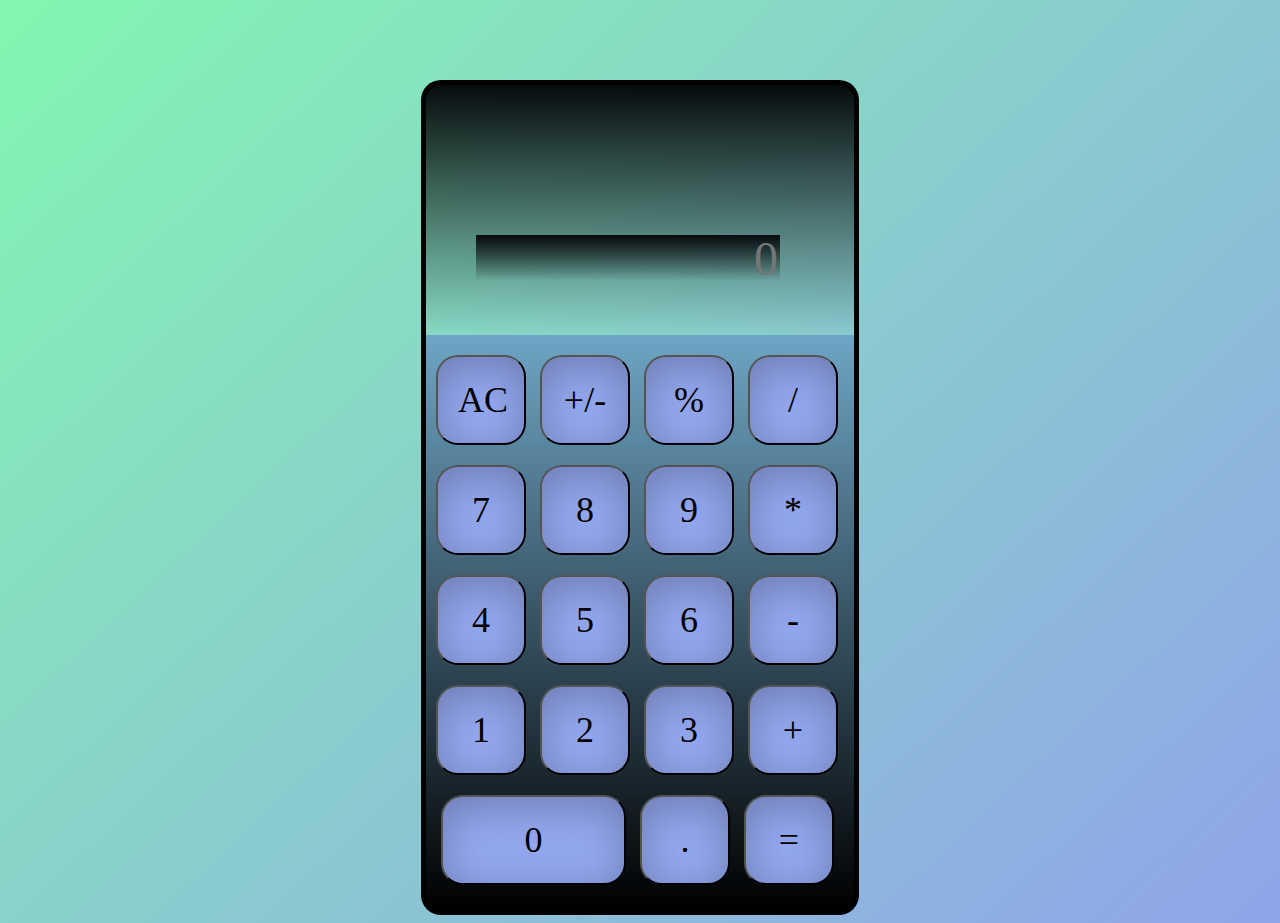
<file: Txon-2/index.html>
<!DOCTYPE html>
<html lang="en">

<head>
    <meta charset="UTF-8">
    <meta name="viewport" content="width=device-width, initial-scale=1.0">
    <title>Calculator</title>
    <style>
        .container {
            margin: auto;
            width: 428px;
            height: 250px;
            flex-shrink: 0;
            background: linear-gradient(180deg, #070B0D 0%, rgba(0, 0, 0, 0.00) 100%);
            margin-top: 80px;
            border-top: 5px solid #000;
            border-left: 5px solid #000;
            border-right: 5px solid #000;

            border-top-left-radius: 20px;
            border-top-right-radius: 20px;
        }

        .subcont {
            width: 428px;
            height: 575px;
            flex-shrink: 0;
            margin: auto;
            background: linear-gradient(180deg, #6EA5C5 0%, #000 100%);
            border-bottom: 5px solid #000;
            border-left: 5px solid #000;
            border-right: 5px solid #000;
            border-bottom-right-radius: 20px;
            border-bottom-left-radius: 20px;

        }

        .content {
            width: 90px;
            height: 90px;
            flex-shrink: 0;
            border-radius: 22px;
            background: #93A7EF;
            box-shadow: 0px 10px 40px 0px rgba(0, 0, 0, 0.25) inset;
            margin-top: 20px;
            color: #000;
            font-family: Inter;
            font-size: 36px;
            font-style: normal;
            font-weight: 400;
            line-height: normal;
            padding: 20px;
            margin-left: 10px;
        }

        .content1 {
            border-radius: 22px;
            background: #93A7EF;
            box-shadow: 0px 10px 40px 0px rgba(0, 0, 0, 0.25) inset;
            width: 185px;
            height: 90px;
            flex-shrink: 0;
            color: #000;
            font-family: Inter;
            font-size: 36px;
            font-style: normal;
            font-weight: 400;
            line-height: normal;
            margin-left: 15px;

        }

        .box {
            display: flex;
            width: 300px;
            height: 44px;
            flex-direction: column;
            flex-shrink: 0;
            color: #EBF1F5;
            font-family: Inter;
            font-size: 48px;
            font-style: normal;
            font-weight: 400;
            line-height: normal;
            margin-top: 150px;
            margin-left: 50px;
            text-align: right;

            margin-right: 56px;
            color: white;
            background: linear-gradient(180deg, #070B0D 0%, rgba(0, 0, 0, 0.00) 100%);
            border: none;
        }
    </style>
</head>

<body style="background:linear-gradient(137deg, #83F6B1 0%, #90A4EA 100%)">

    <div class="maincont">
        <div class="container">
            <input type="text" placeholder="0" class="box">
        </div>
        <div class="subcont">
            <span><button class="content">AC</button></span>
            <span><button class="content">+/-</button></span>
            <span><button class="content">%</button></span>
            <span><button class="content">/</button></span>
            <span><button class="content">7</button></span>
            <span><button class="content">8</button></span>
            <span><button class="content">9</button></span>
            <span><button class="content">*</button></span>
            <span><button class="content">4</button></span>
            <span><button class="content">5</button></span>
            <span><button class="content">6</button></span>
            <span><button class="content">-</button></span>
            <span><button class="content">1</button></span>
            <span><button class="content">2</button></span>
            <span><button class="content">3</button></span>
            <span><button class="content">+</button></span>
            <span><button class="content1">0</button></span>
            <span><button class="content">.</button></span>
            <span><button class="content">=</button></span>
        </div>
    </div>
    <script>
        let buttons = document.querySelectorAll('.content');
        let buttons1 = document.querySelectorAll('.content1');
        let string = "";

        Array.from(buttons).forEach(button => {
            button.addEventListener('click', (e) => {
                if (e.target.innerHTML === '=') {
                    string = eval(string);
                    document.querySelector('.box').value = string;
                } else if (e.target.innerHTML === 'AC') {
                    string = "";
                    document.querySelector('.box').value = "";
                } else if (e.target.innerHTML === '+/-') {
                    if (string[0] === '-') {
                        string = string.slice(1);
                    } else {
                        string = '-' + string;
                    }
                    document.querySelector('.box').value = string;
                }
                else {
                    string += e.target.innerHTML;
                    document.querySelector('.box').value = string;
                }
            });
        });
        Array.from(buttons1).forEach(button => {
            button.addEventListener('click', (e) => {
                if (e.target.innerHTML === '0') {

                    if (string !== "" && string !== "0") {
                        string += e.target.innerHTML;
                    }
                    document.querySelector('.box').value = string;
                }
            });
        });
    </script>

</body>

</html>
</file>
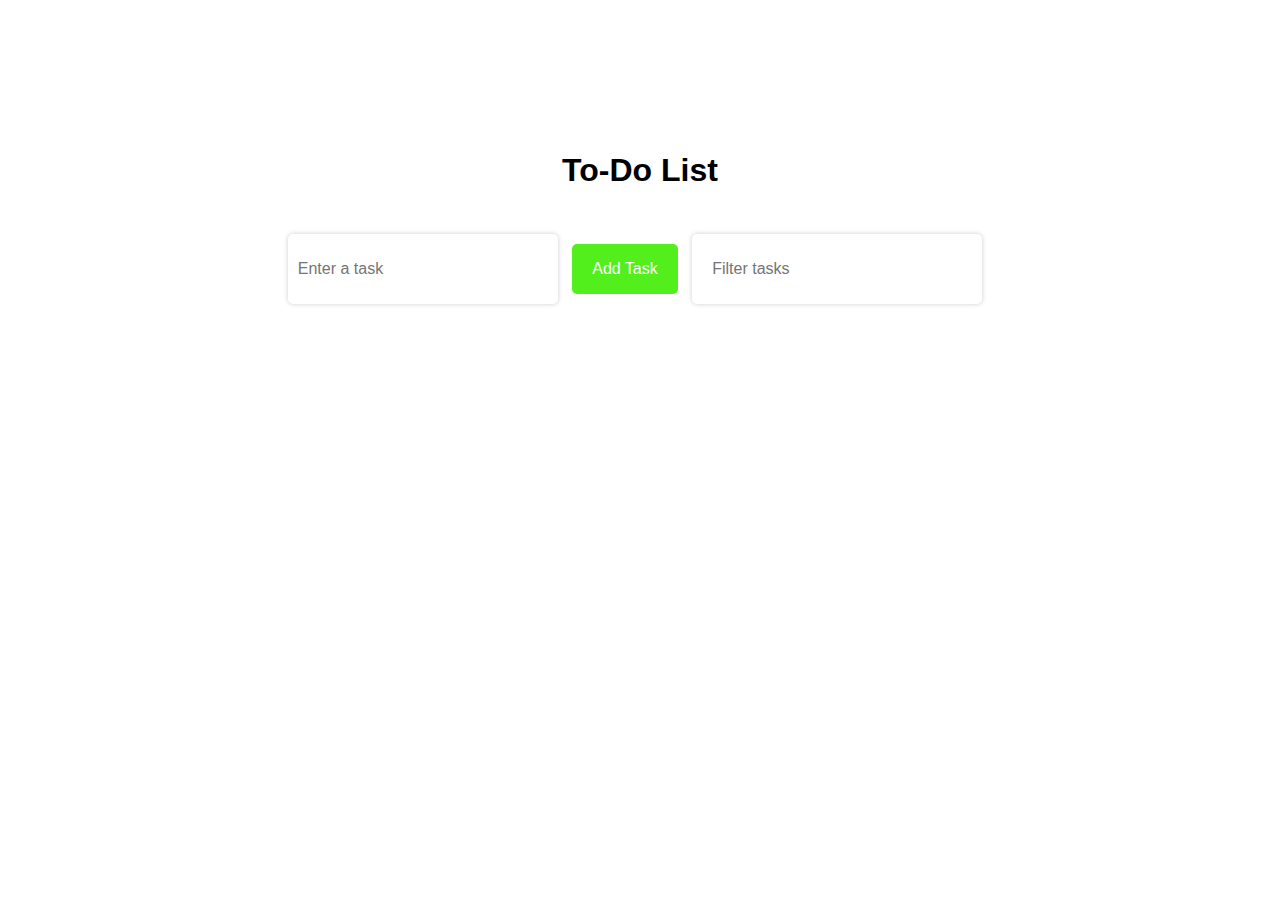
<file: Txon-3/TO_DO.html>
<!DOCTYPE html>
<html lang="en">
<head>
    <meta charset="UTF-8">
    <meta name="viewport" content="width=device-width, initial-scale=1.0">
    <title>TO-DO</title>
    <style>
        
        body {
            display: flex;
            justify-content: center;
            align-items: center;
            height: 50vh;
            margin: 0;
            font-family: Arial, sans-serif;
        }
    
        .container {
            text-align: center;
        }
    
        .container h1 {
            margin-bottom: 45px;
        }
    
        input[type="text"],
        button {
            margin-right: 10px;
        }
    
        input[type="text"] {
            height: 50px;
            padding: 10px;
            font-size: 16px;
            border: none;
            border-radius: 5px;
            box-shadow: 0 0 5px rgba(0, 0, 0, 0.2);
            width: 250px;
        }
    
        #addButton,
        #filterInput {
            height: 50px;
            padding: 10px 20px;
            font-size: 16px;
            border: none;
            border-radius: 5px;
            background-color: #53EF1C;
            color: #fff;
            cursor: pointer;
        }
        #filterInput{
            background-color: #fff;
            color: black;
        }
    
        ul {
            list-style: none;
            padding: 0;
        }
    
        li {
            display: flex;
            align-items: center;
            justify-content: space-between;
            padding: 10px;
            margin-bottom: 10px;
            background-color: #f2f2f2;
            border-radius: 5px;
        }
    
        button {
            height: 30px;
            padding: 5px 10px;
            font-size: 14px;
            border: none;
            border-radius: 5px;
            background-color: #69A7E0;
            color: #fff;
            cursor: pointer;
        }
    </style>
    
</head>
<body>
    <div class="container">
        <h1>To-Do List</h1>

        <!-- Input box for creating tasks -->
        <input type="text" id="taskInput" placeholder="Enter a task">
        <button id="addButton">Add Task</button>

        <!-- Filter button -->
        <input type="text" id="filterInput" placeholder="Filter tasks">

        <!-- Task list -->
        <ul id="taskList">
            <!-- Tasks will be dynamically added here -->
        </ul>
    </div>

    <script>
        

        
        let tasks = [];

        // Function to add a new task
        function addTask() {
            const taskInput = document.querySelector('#taskInput');
            const task = taskInput.value;

            if (task) {
                tasks.push(task);
                displayTasks();
                taskInput.value = '';
            }
        }

        // Function to display tasks
        function displayTasks() {
            const taskList = document.querySelector('#taskList');
            taskList.innerHTML = '';

            const filterInput = document.querySelector('#filterInput');
            const filterValue = filterInput.value.toLowerCase();

            tasks.forEach(function (task, index) {
                if (filterValue === '' || task.toLowerCase().includes(filterValue)) {
                    const li = document.createElement('li');
                    li.textContent = task;

                    const editButton = document.createElement('button');
                    editButton.textContent = 'Edit';
                    editButton.addEventListener('click', function () {
                        editTask(index);
                    });

                    const deleteButton = document.createElement('button');
                    deleteButton.textContent = 'Delete';
                    deleteButton.addEventListener('click', function () {
                        deleteTask(index);
                    });

                    li.appendChild(editButton);
                    li.appendChild(deleteButton);
                    taskList.appendChild(li);
                }
            });
        }

        // Function to edit a task
        function editTask(index) {
            const taskInput = document.querySelector('#taskInput');
            const editButton = document.querySelector('#addButton');
            const task = tasks[index];

            taskInput.value = task;
            editButton.textContent = 'Update';
            editButton.removeEventListener('click', addTask);
            editButton.addEventListener('click', function () {
                updateTask(index);
            });
        }

        // Function to update a task
        function updateTask(index) {
            const taskInput = document.querySelector('#taskInput');
            const editButton = document.querySelector('#addButton');
            const task = taskInput.value;

            if (task) {
                tasks[index] = task;
                displayTasks();
                taskInput.value = '';
                editButton.textContent = 'Add Task';
                editButton.removeEventListener('click', updateTask);
                editButton.addEventListener('click', addTask);
            }
        }

        // Function to delete a task
        function deleteTask(index) {
            tasks.splice(index, 1);
            displayTasks();
        }

        // Event listeners
        document.querySelector('#addButton').addEventListener('click', addTask);
        document.querySelector('#filterInput').addEventListener('input', displayTasks);

        // Initial display of tasks
        displayTasks();
    </script>
</body>
</html>
</file>
